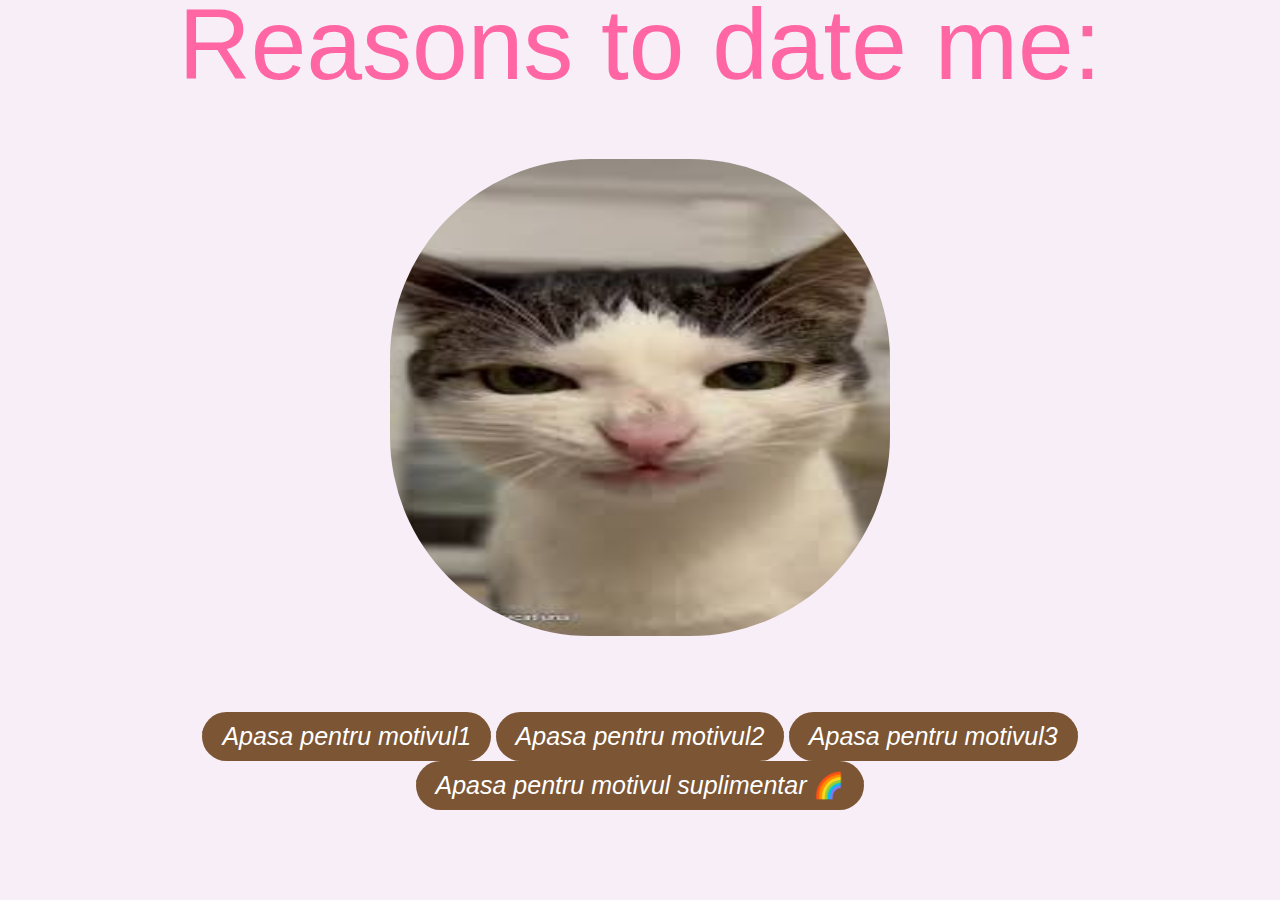
<file: index.html>
<!DOCTYPE html>
<html lang="en">
<head>
    <meta charset="UTF-8">
    <meta name="viewport" content="width=device-width, initial-scale=1.0">
    <title>Reasons to date me</title>
    <link rel="stylesheet" href="style.css">
</head>
<body>
    <br>
    <br>
    <div class="header">Reasons to date me:</div>
    <img src="images.png" height="477px" width="500px"><br><br>

    <br><br><br>
    <button class="coffee-button" onclick="Motivul1()"><em>Apasa pentru motivul1</em></button>
    <button class="coffee-button" onclick="Motivul2()"><em>Apasa pentru motivul2</em></button>
    <button class="coffee-button" onclick="Motivul3()"><em>Apasa pentru motivul3</em></button>
    <button class="coffee-button" onclick="Motivul4()"><em>Apasa pentru motivul suplimentar</em> &#x1F308;</button>

    <script> 
        var motiv1Clicked = false;
        var motiv2Clicked = false;
        var motiv3Clicked = false;
        var motiv4Clicked = false;

        function Motivul1() {
            motiv1Clicked = true;
            redirectToPage("Motivul1.html");
        }

        function Motivul2() {
            motiv2Clicked = true;
            redirectToPage("Motivul2.html");
        }

        function Motivul3() {
            motiv3Clicked = true;
            redirectToPage("Motivul3.html");
        }

        function Motivul4() {
            motiv4Clicked = true;
            var url = "https://www.youtube.com/watch?v=GSJdhd0stAg&ab_channel=Warhaus";
            var newTab = window.open(url, '_blank');
            newTab.focus();
         
        }

        function redirectToPage(page) {
            window.location.href = page;
        }


    </script>
</body>
</html>
</file>
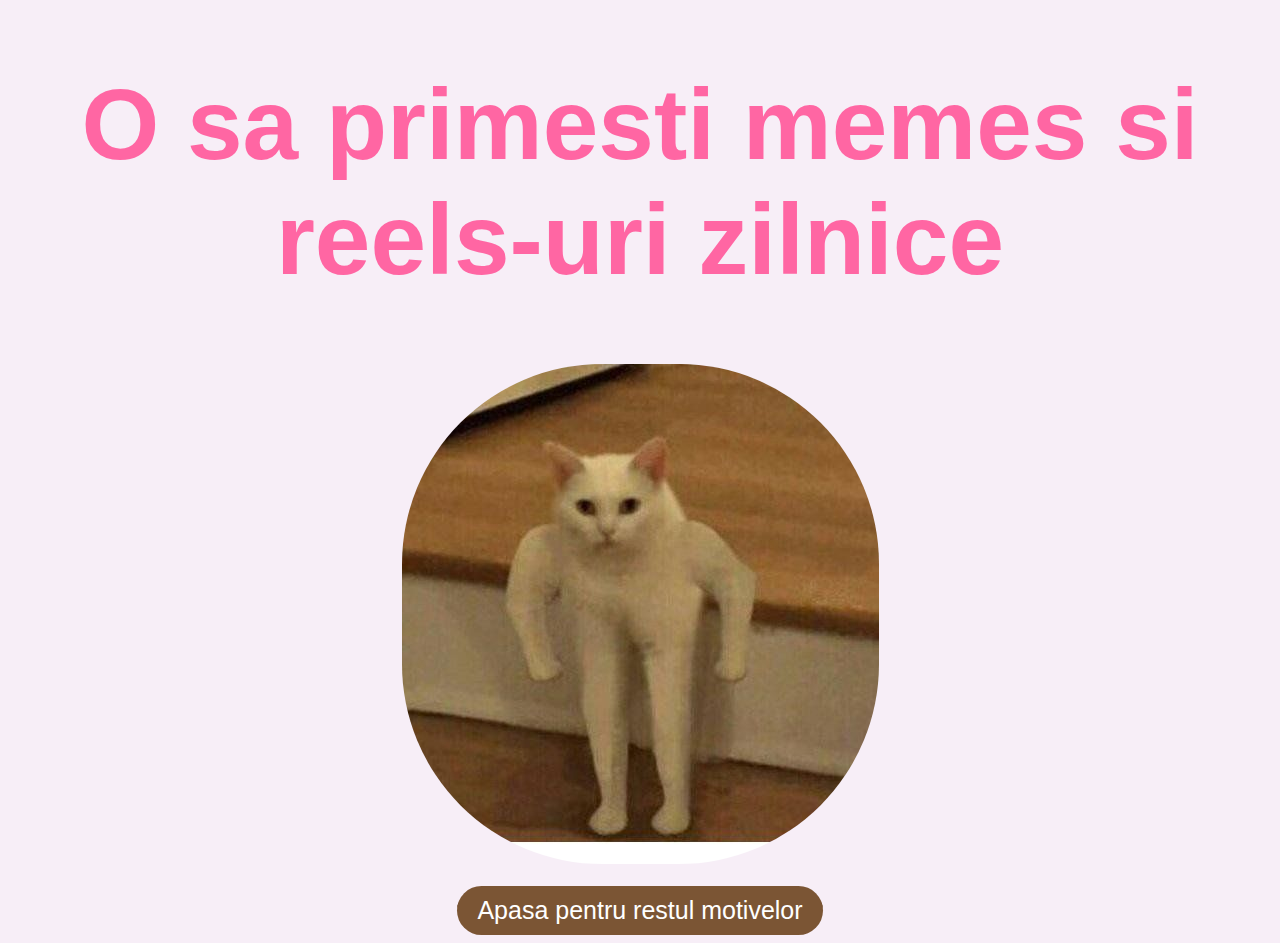
<file: Motivul1.html>
<!DOCTYPE html>
<html lang="en">
    <head>
<link rel="stylesheet" href="style.css">
    </head>
    <body>
        <h1>O sa primesti memes si reels-uri zilnice</h1>
        <img src="5ca142d34fd1903773b4f4e6f43d9045.jpg"><br><br>
        <button class="coffee-button" onclick="Acasa()">Apasa pentru restul motivelor</button>
        <script> function Acasa(){
            window.location.href="index.html";
        }  
        </script>
    </body>
</html>
</file>
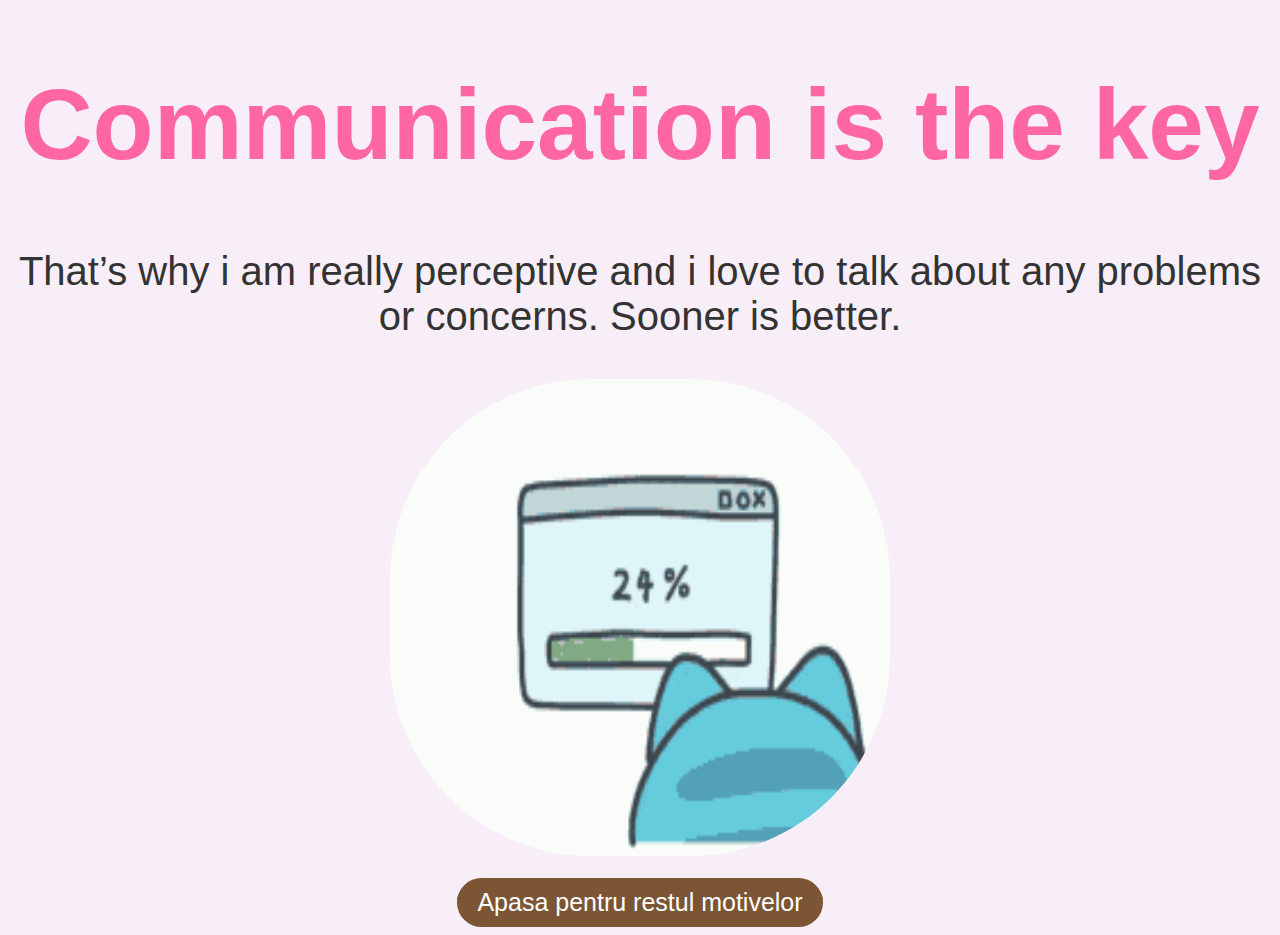
<file: Motivul2.html>
<!DOCTYPE html>
<html lang="en">
    <head>
<link rel="stylesheet" href="style.css">
    </head>
    <body>
        <h1>Communication is the key</h1>
        <p>
            That’s why i am really perceptive and i love to talk about any problems or concerns.  Sooner is better.    
        </p>
        <img src="pisica.gif" height="477px" width="500px"><br><br>
        <button class="coffee-button" onclick="Acasa()">Apasa pentru restul motivelor</button>
        <script> function Acasa(){
            window.location.href="index.html";
        }  
        </script>
    </body>
</html>
</file>
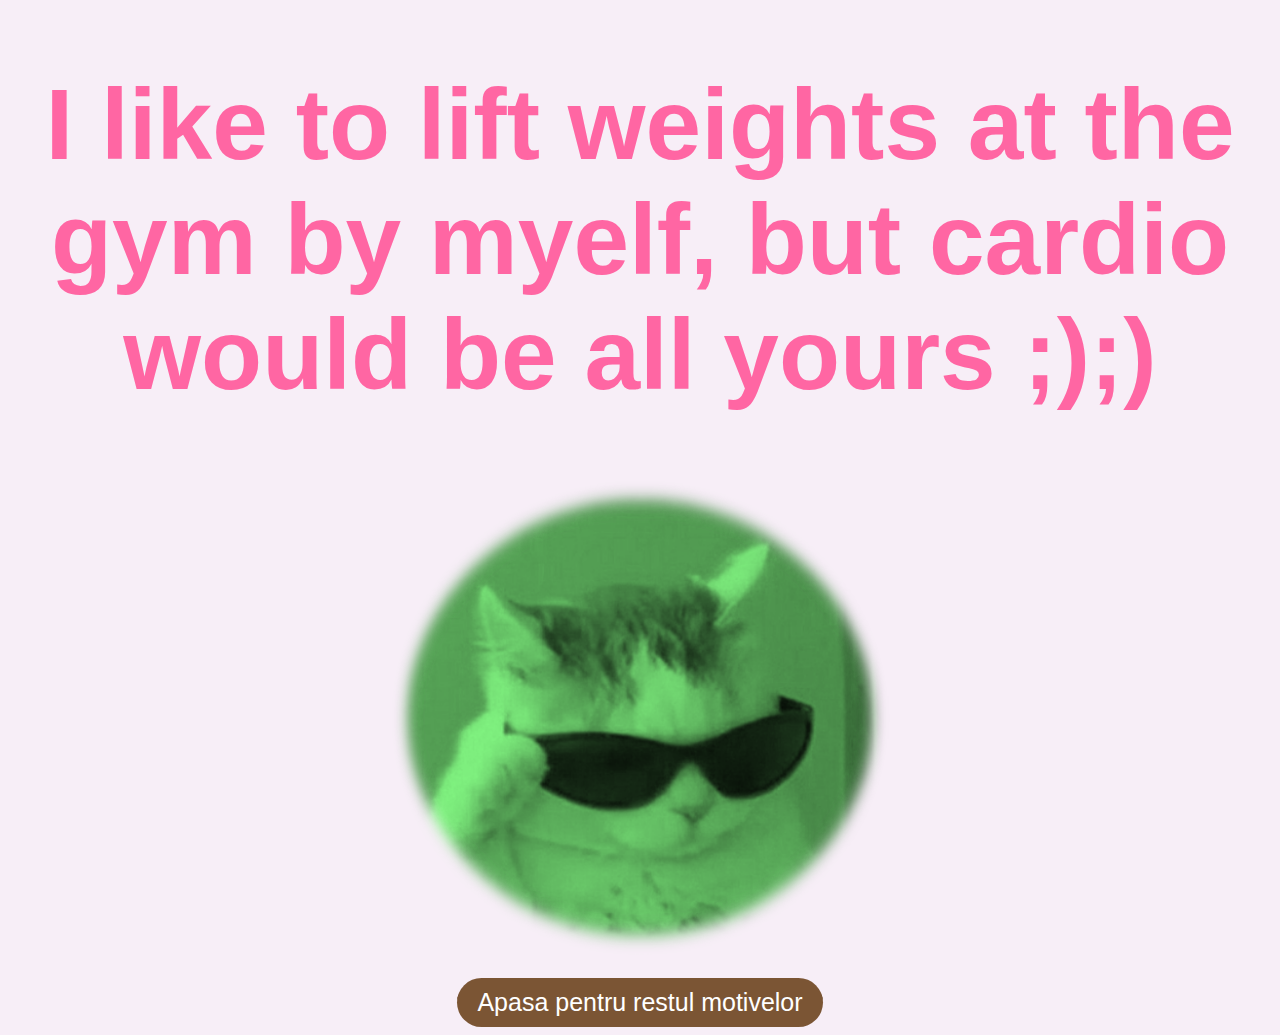
<file: Motivul3.html>
<!DOCTYPE html>
<html lang="en">
    <head>
<link rel="stylesheet" href="style.css">
    </head>
    <body>
        <h1>I like to lift weights at the gym by myelf, but cardio would be all yours ;);) </h1>
        <img src="image.png" height="477px" width="500px">
    <br><br>
        <button class="coffee-button" onclick="Acasa()">Apasa pentru restul motivelor</button>
        <script> function Acasa(){
            window.location.href="index.html";
        }  
        </script>
    </body>
</html>
</file>
<file: style.css>
body {
    background-color: #f7eef7; /* Roz deschis */
    color: #333; /* Culoare de text închisă */
    font-family: "Comic Sans MS", cursive, sans-serif;
    text-align: center;
}
.coffee-button {
    background-color: #7B5534; /* Coffee color */
    color: #FFFFFF; /* Text color */
    border: none;
    padding: 10px 20px;
    font-size: 25px;
    border-radius: 50px; /* Make it circular */
    position: relative;
    overflow: hidden;
    cursor: pointer;
}

.coffee-button::before {
    content: '';
    position: absolute;
    width: 100%;
    height: 100%;
    background-color: #5A3E28; /* Darker shade for top */
    border-radius: 50%;
    top: -10%;
    left: 0;
    z-index: -1;
}

.coffee-button::after {
    content: '';
    position: absolute;
    width: 100%;
    height: 50%;
    background-color: #A98261; /* Lighter shade for bottom */
    border-radius: 50%;
    bottom: -50%;
    left: 0;
    z-index: -1;
}

.header{
   
    color: #ff66a3; /* Roz aprins */
    font-size: 100px;
    text-align: center;
    right: 20px;
    transform: translateY(-50%);
}

img{
    border-radius: 200px;

}
h1{
    text-align: center;
    font-size: 100px;
    color:#ff66a3
}
p{
    font-size: 40px;
}
</file>
